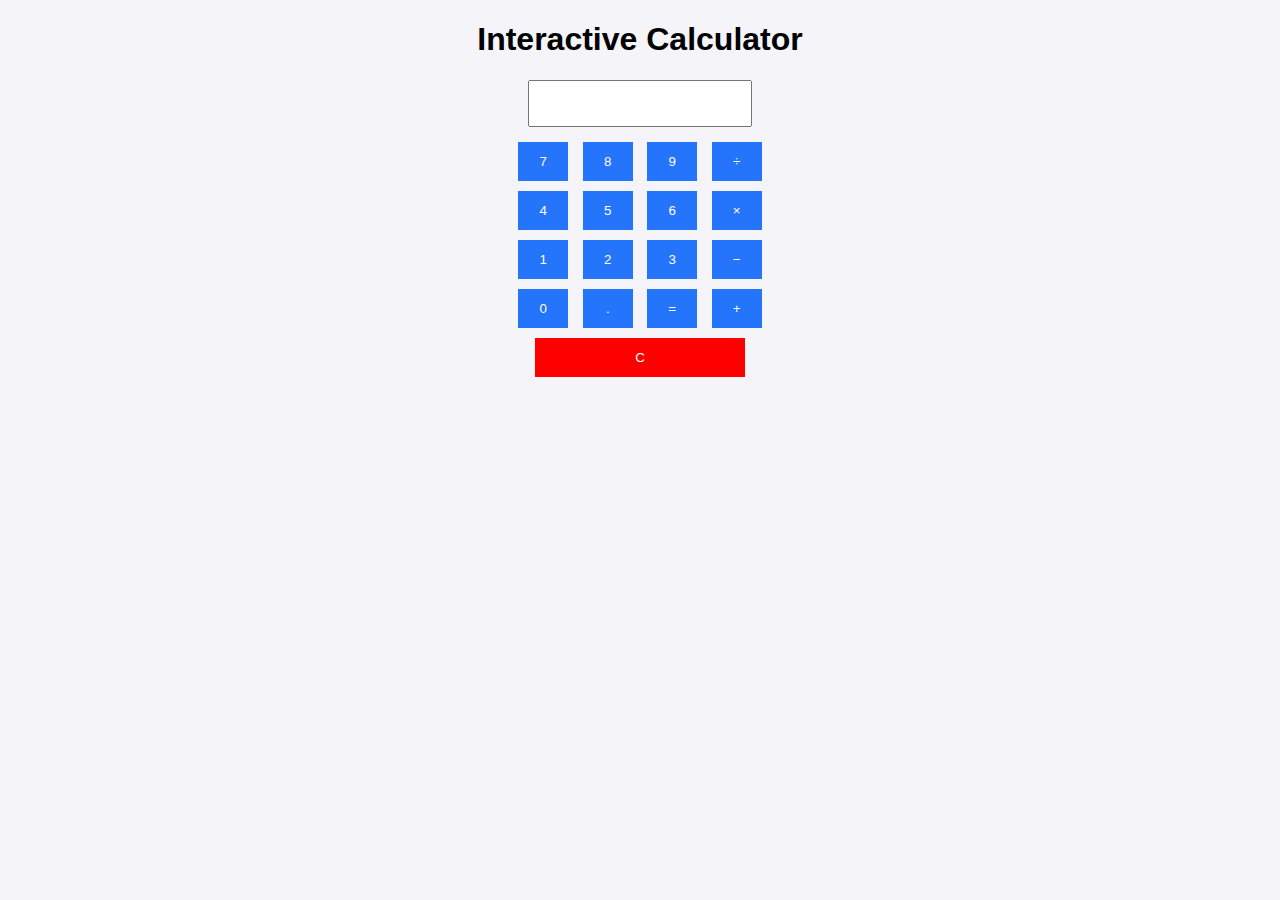
<file: calc.html>
<!DOCTYPE html>
<html>
<head>
    <title>Interactive Calculator</title>

    <style>
        body{font-family:Arial;text-align:center;background:#f4f4f9;}
        #display{width:200px;padding:10px;font-size:20px;margin-bottom:10px;}
        button{padding:12px;margin:5px;width:50px;cursor:pointer;background:#2575fc;color:white;border:none;}
        .clear{width:210px;background:red;}
    </style>
</head>
<body>

<h1>Interactive Calculator</h1>

<input type="text" id="display" readonly>

<div>
    <button onclick="add('7')">7</button>
    <button onclick="add('8')">8</button>
    <button onclick="add('9')">9</button>
    <button onclick="add('/')">÷</button><br>

    <button onclick="add('4')">4</button>
    <button onclick="add('5')">5</button>
    <button onclick="add('6')">6</button>
    <button onclick="add('*')">×</button><br>

    <button onclick="add('1')">1</button>
    <button onclick="add('2')">2</button>
    <button onclick="add('3')">3</button>
    <button onclick="add('-')">−</button><br>

    <button onclick="add('0')">0</button>
    <button onclick="add('.')">.</button>
    <button onclick="calculate()">=</button>
    <button onclick="add('+')">+</button><br>

    <button onclick="clearAll()" class="clear">C</button>
</div>

<script>
const display=document.getElementById("display");
function add(v){display.value+=v;}
function calculate(){try{display.value=eval(display.value);}catch{display.value="Error";}}
function clearAll(){display.value="";}
</script>

</body>
</html>
</file>
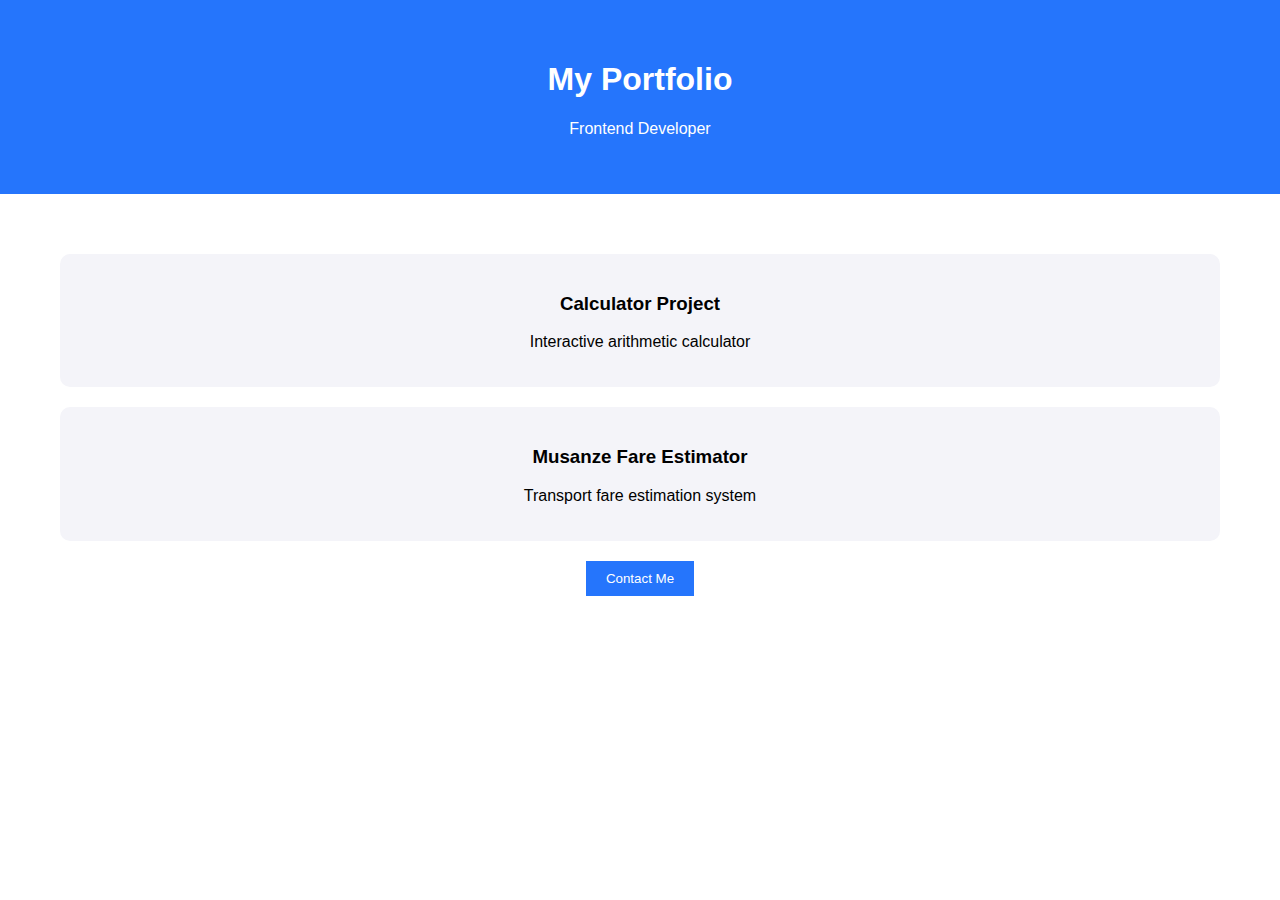
<file: port.html>
<!DOCTYPE html>
<html>
<head>
    <title>Portfolio Demo</title>

    <style>
        body{font-family:Arial;margin:0;text-align:center;}
        header{background:#2575fc;color:white;padding:40px;}
        section{padding:40px;}
        .card{background:#f4f4f9;margin:20px;padding:20px;border-radius:10px;}
        button{padding:10px 20px;background:#2575fc;color:white;border:none;cursor:pointer;}
    </style>
</head>
<body>

<header>
    <h1>My Portfolio</h1>
    <p>Frontend Developer</p>
</header>

<section>
    <div class="card">
        <h3>Calculator Project</h3>
        <p>Interactive arithmetic calculator</p>
    </div>

    <div class="card">
        <h3>Musanze Fare Estimator</h3>
        <p>Transport fare estimation system</p>
    </div>

    <button onclick="welcome()">Contact Me</button>
</section>

<script>
function welcome(){
    alert("Welcome to my portfolio!");
}
</script>

</body>
</html>
</file>
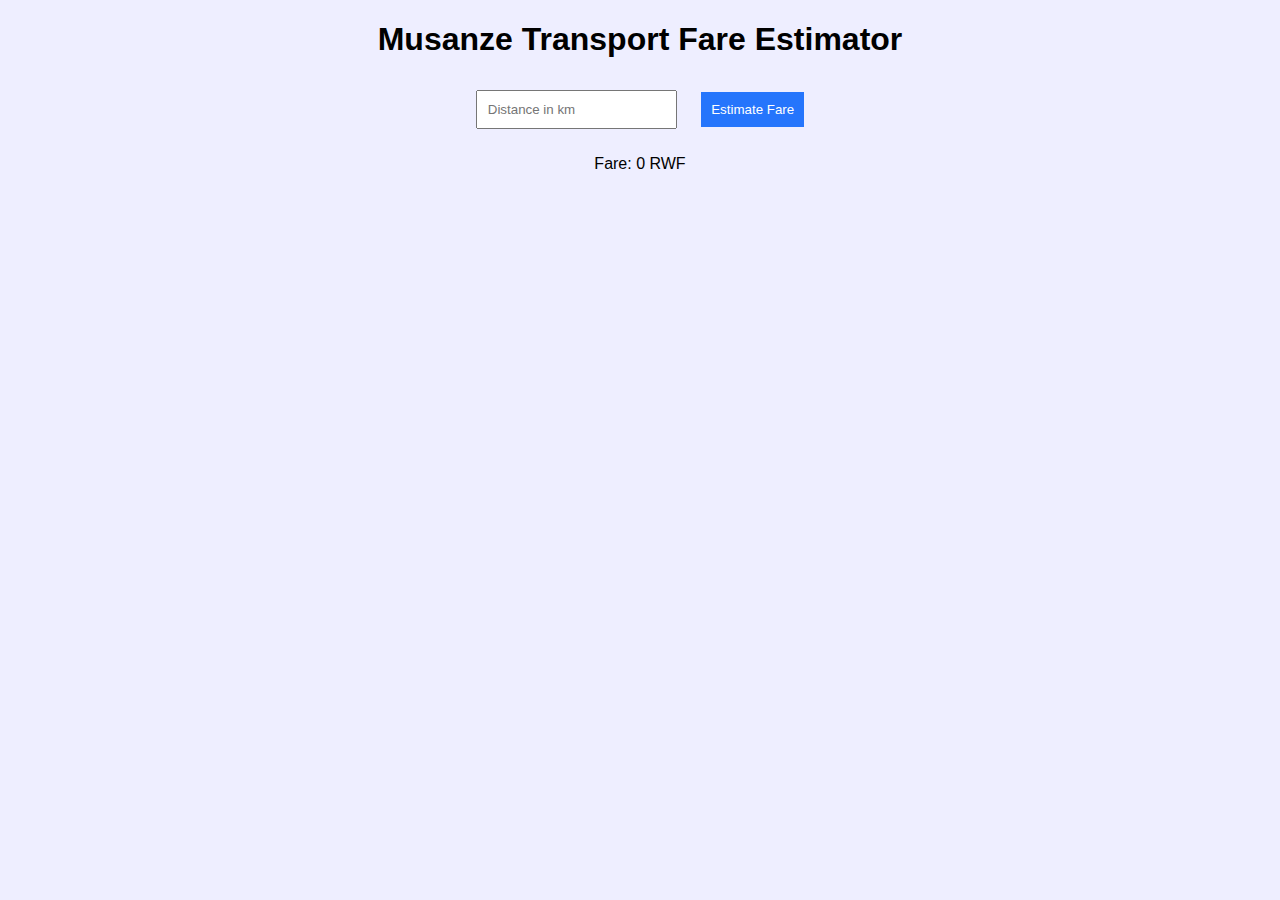
<file: trans.html>
<!DOCTYPE html>
<html>
<head>
    <title>Musanze Fare Estimator</title>

    <style>
        body{font-family:Arial;text-align:center;background:#eef;}
        input,button{padding:10px;margin:10px;}
        button{background:#2575fc;color:white;border:none;cursor:pointer;}
    </style>
</head>
<body>

<h1>Musanze Transport Fare Estimator</h1>

<input type="number" id="distance" placeholder="Distance in km">
<button onclick="fare()">Estimate Fare</button>

<p id="result">Fare: 0 RWF</p>

<script>
function fare(){
    const d=parseFloat(document.getElementById("distance").value);
    if(d>0){
        document.getElementById("result").textContent="Fare: "+(d*350)+" RWF";
    }else{
        document.getElementById("result").textContent="Enter valid distance";
    }
}
</script>

</body>
</html>
</file>
